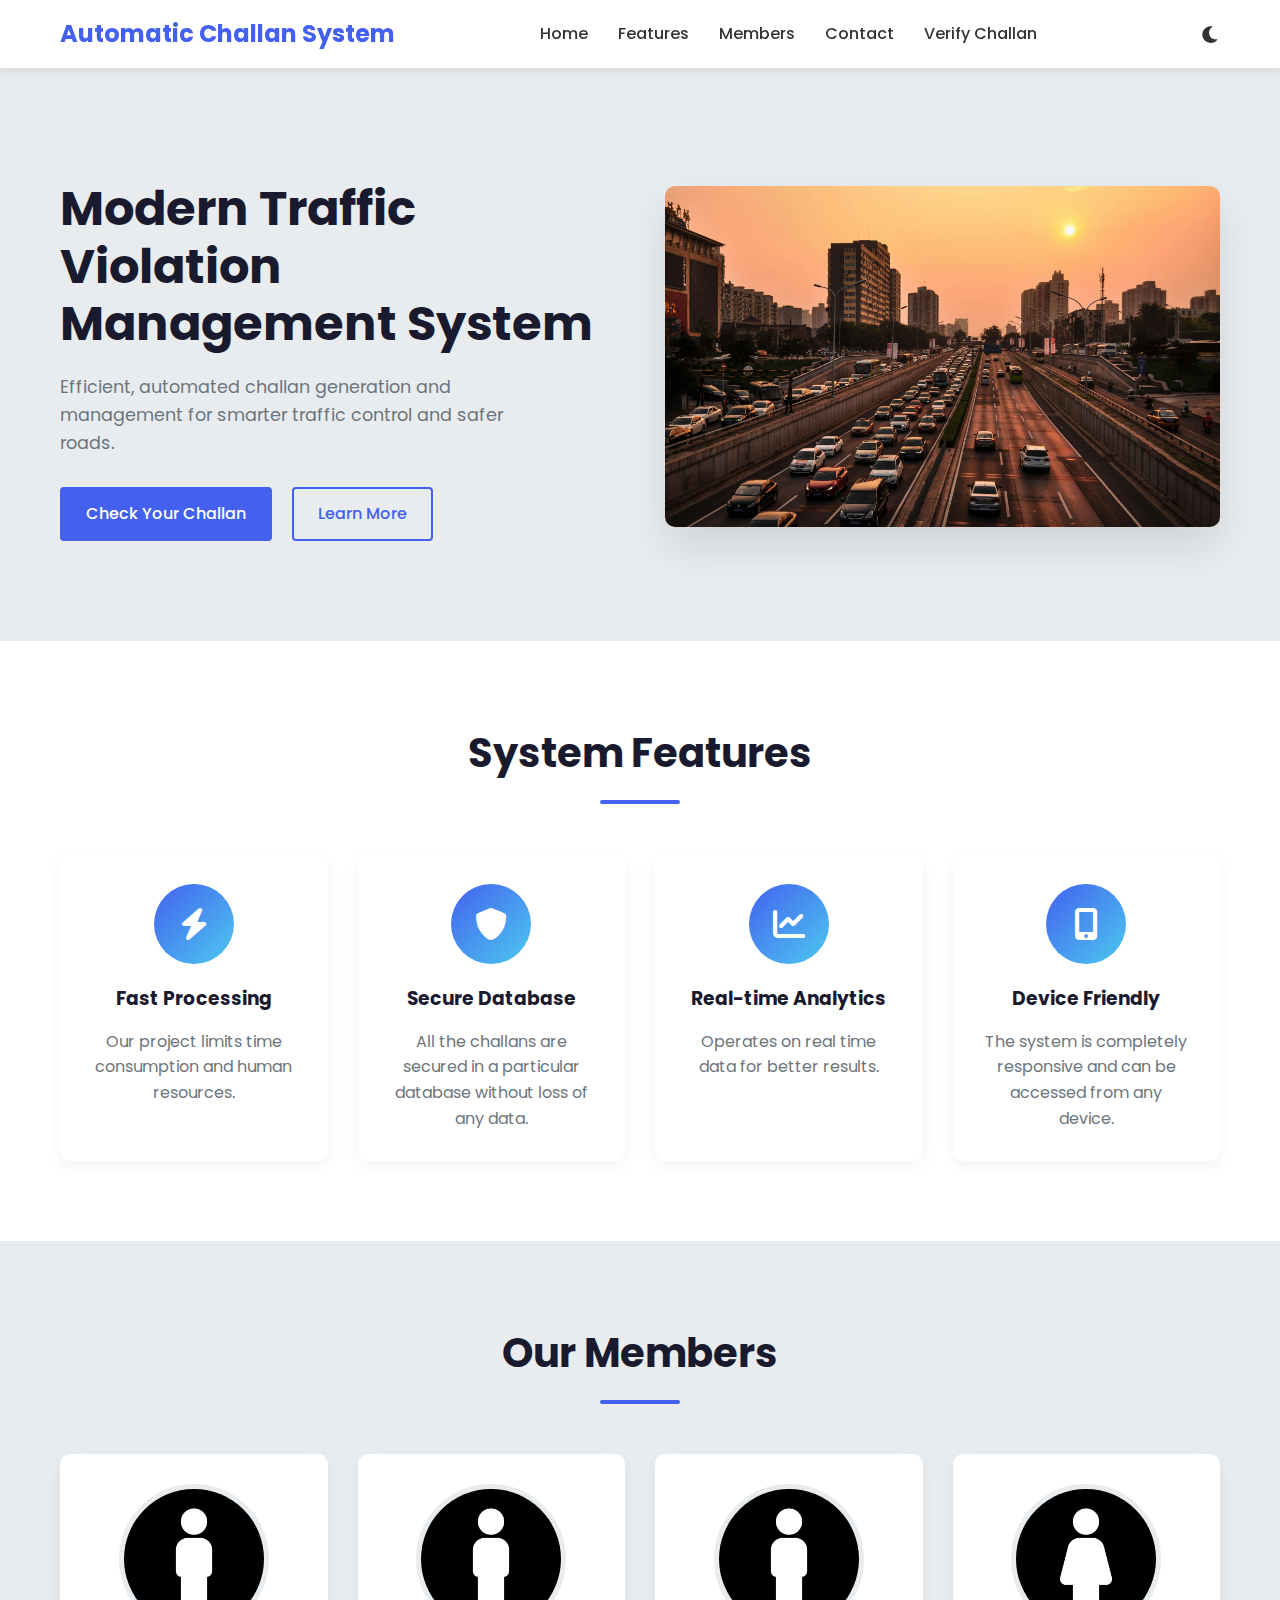
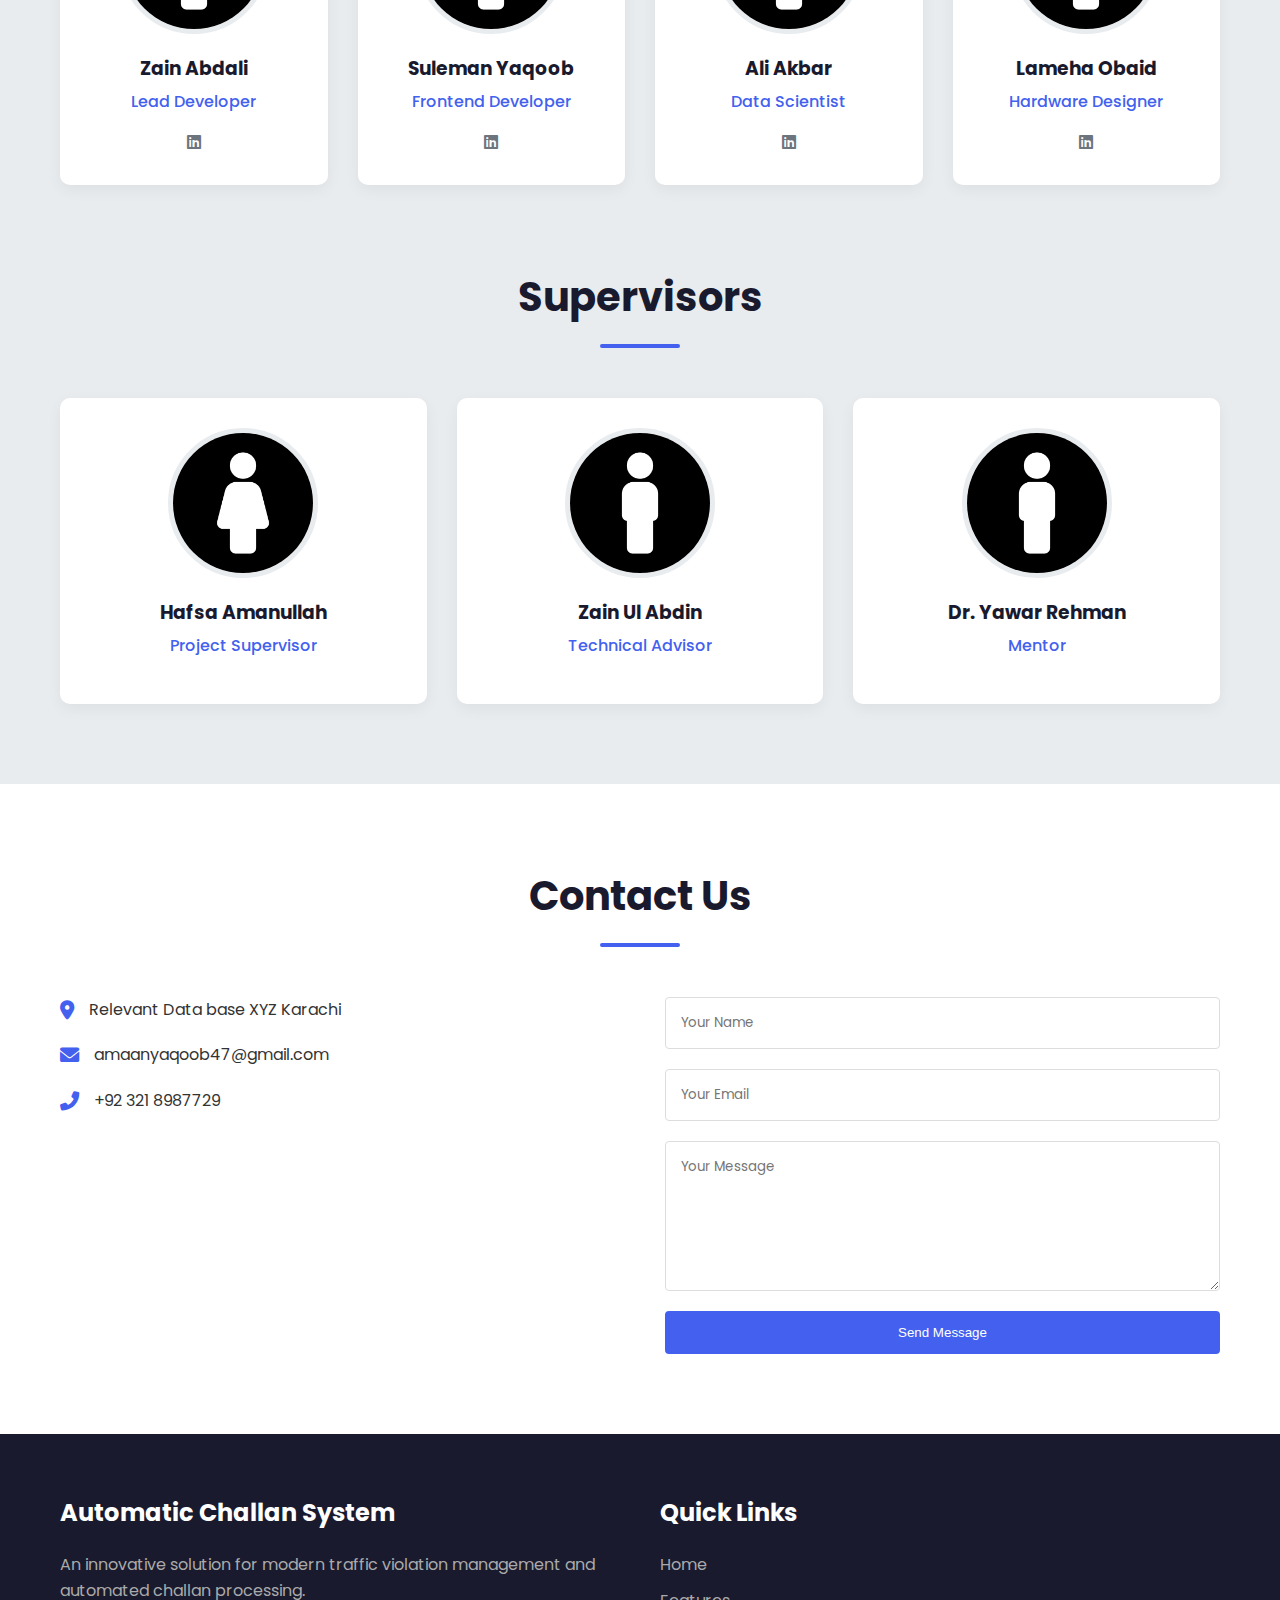
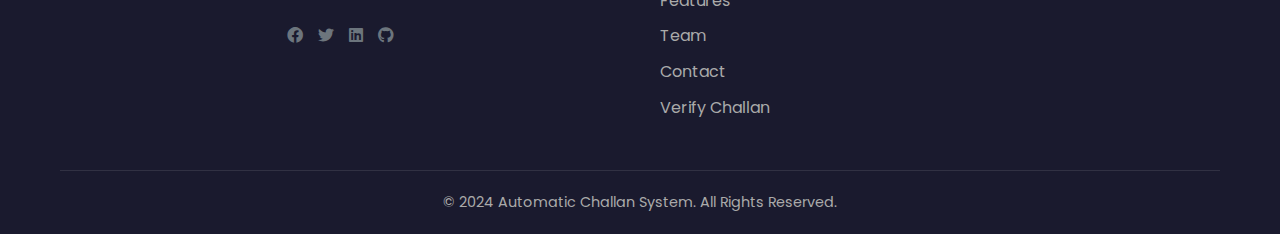
<file: index.html>
<!DOCTYPE html>
<html lang="en">
<head>
    <meta charset="UTF-8">
    <meta name="viewport" content="width=device-width, initial-scale=1.0">
    <title>Automatic Challan System</title>
    <link rel="stylesheet" href="css/index.css">
    <link href="https://fonts.googleapis.com/css2?family=Poppins:wght@300;400;500;600;700&display=swap" rel="stylesheet">
    <link rel="stylesheet" href="https://cdnjs.cloudflare.com/ajax/libs/font-awesome/6.0.0/css/all.min.css">
</head>
<body>
    <header class="header">
        <div class="container">
            <div class="logo">Automatic Challan System</div>
            <nav class="navbar">
                <a href="#home">Home</a>
                <a href="#features">Features</a>
                <a href="#team">Members</a>
                <a href="#contact">Contact</a>
                <a href="challan.html">Verify Challan</a>
            </nav>
            <div class="dark-mode-toggle">
                <i class="fas fa-moon"></i>
                <i class="fas fa-sun"></i>
            </div>
            <div class="menu-toggle">
                <i class="fas fa-bars"></i>
            </div>
        </div>
    </header>

    <section id="home" class="hero">
        <div class="container">
            <div class="hero-content">
                <h1>Modern Traffic Violation Management System</h1>
                <p>Efficient, automated challan generation and management for smarter traffic control and safer roads.</p>
                <div class="hero-buttons">
                    <a href="challan.html" class="btn btn-primary">Check Your Challan</a>
                    <a href="#features" class="btn btn-secondary">Learn More</a>
                </div>
            </div>
            <div class="hero-image">
                <img src="images/img.jpg" alt="Challan System Illustration">
            </div>
        </div>
    </section>

    <section id="features" class="features">
        <div class="container">
            <h2 class="section-title">System Features</h2>
            <div class="features-grid">
                <div class="feature-card">
                    <div class="feature-icon">
                        <i class="fas fa-bolt"></i>
                    </div>
                    <h3>Fast Processing</h3>
                    <p>Our project limits time consumption and human resources.</p>
                </div>
                <div class="feature-card">
                    <div class="feature-icon">
                        <i class="fas fa-shield-alt"></i>
                    </div>
                    <h3>Secure Database</h3>
                    <p>All the challans are secured in a particular database without loss of any data.</p>
                </div>
                <div class="feature-card">
                    <div class="feature-icon">
                        <i class="fas fa-chart-line"></i>
                    </div>
                    <h3>Real-time Analytics</h3>
                    <p>Operates on real time data for better results.</p>
                </div>
                <div class="feature-card">
                    <div class="feature-icon">
                        <i class="fas fa-mobile-alt"></i>
                    </div>
                    <h3>Device Friendly</h3>
                    <p>The system is completely responsive and can be accessed from any device.</p>
                </div>
            </div>
        </div>
    </section>

    <section id="team" class="team">
        <div class="container">
            <h2 class="section-title">Our Members</h2>
            <div class="team-grid">
                <div class="member-card">
                    <div class="member-image">
                        <img src="./images/male.png" alt="Zain Abdali">
                    </div>
                    <h3>Zain Abdali</h3>
                    <p class="position">Lead Developer</p>
                    <div class="social-links">
                        <a href="#"><i class="fab fa-linkedin"></i></a>
                        <!-- <a href="#"><i class="fab fa-github"></i></a>
                        <a href="#"><i class="fab fa-twitter"></i></a> -->
                    </div>
                </div>
                
                <div class="member-card">
                    <div class="member-image">
                        <img src="./images/male.png" alt="Ali Akbar">
                    </div>
                    <h3>Suleman Yaqoob</h3>
                    <p class="position">Frontend Developer</p>
                    <div class="social-links">
                        <a href="https://www.linkedin.com/in/sulemanyaqoob-salehjee-3a59b224a/"><i class="fab fa-linkedin"></i></a>
                        <!-- <a href="#"><i class="fab fa-github"></i></a>
                        <a href="#"><i class="fab fa-twitter"></i></a> -->
                    </div>
                </div>
                
                <div class="member-card">
                    <div class="member-image">
                        <img src="./images/male.png" alt="Suleman Yaqoob">
                    </div>
                    <h3>Ali Akbar</h3>
                    <p class="position">Data Scientist</p>
                    <div class="social-links">
                        <a href="#"><i class="fab fa-linkedin"></i></a>
                        <!-- <a href="#"><i class="fab fa-github"></i></a>
                        <a href="#"><i class="fab fa-twitter"></i></a> -->
                    </div>
                </div>
                
                <div class="member-card">
                    <div class="member-image">
                        <img src="./images/female.png" alt="Lameha Obaid">
                    </div>
                    <h3>Lameha Obaid</h3>
                    <p class="position">Hardware Designer</p>
                    <div class="social-links">
                        <a href="#"><i class="fab fa-linkedin"></i></a>
                        <!-- <a href="#"><i class="fab fa-github"></i></a>
                        <a href="#"><i class="fab fa-twitter"></i></a> -->
                    </div>
                </div>
            </div>

            <h2 class="section-title" style="margin-top: 80px;">Supervisors</h2>
            <div class="supervisors-grid">
                <div class="supervisor-card">
                    <div class="supervisor-image">
                        <img src="./images/female.png" alt="Miss Hafsa Amanullah">
                    </div>
                    <h3>Hafsa Amanullah</h3>
                    <p class="position">Project Supervisor</p>
                </div>
                
                <div class="supervisor-card">
                    <div class="supervisor-image">
                        <img src="./images/male.png" alt="Dr Yawar Rehman">
                    </div>
                    <h3>Zain Ul Abdin</h3>
                    <p class="position">Technical Advisor</p>
                </div>
                
                <div class="supervisor-card">
                    <div class="supervisor-image">
                        <img src="./images/male.png" alt="Sir Zain">
                    </div>
                    <h3>Dr. Yawar Rehman</h3>
                    <p class="position">Mentor</p>
                </div>
            </div>
        </div>
    </section>

    <section id="contact" class="contact">
        <div class="container">
            <h2 class="section-title">Contact Us</h2>
            <div class="contact-container">
                <div class="contact-info">
                    <div class="info-item">
                        <i class="fas fa-map-marker-alt"></i>
                        <p>Relevant Data base XYZ Karachi</p>
                    </div>
                    <div class="info-item">
                        <i class="fas fa-envelope"></i>
                        <p>amaanyaqoob47@gmail.com</p>
                    </div>
                    <div class="info-item">
                        <i class="fas fa-phone-alt"></i>
                        <p>+92 321 8987729</p>
                    </div>
                </div>
                <form action="#" method="post" class="contact-form">
                    <input type="text" name="name" placeholder="Your Name" required>
                    <input type="email" name="email" placeholder="Your Email" required>
                    <textarea name="message" rows="5" placeholder="Your Message" required></textarea>
                    <button type="submit" class="btn btn-primary">Send Message</button>
                </form>
            </div>
        </div>
    </section>

    <footer class="footer">
        <div class="container">
            <div class="footer-content">
                <div class="footer-about">
                    <h3>Automatic Challan System</h3>
                    <p>An innovative solution for modern traffic violation management and automated challan processing.</p>
                    <div class="social-links">
                        <a href="#"><i class="fab fa-facebook"></i></a>
                        <a href="#"><i class="fab fa-twitter"></i></a>
                        <a href="#"><i class="fab fa-linkedin"></i></a>
                        <a href="#"><i class="fab fa-github"></i></a>
                    </div>
                </div>
                <div class="footer-links">
                    <h3>Quick Links</h3>
                    <ul>
                        <li><a href="#home">Home</a></li>
                        <li><a href="#features">Features</a></li>
                        <li><a href="#team">Team</a></li>
                        <li><a href="#contact">Contact</a></li>
                        <li><a href="challan.html">Verify Challan</a></li>
                    </ul>
                </div>
            </div>
            <div class="footer-bottom">
                <p>&copy; 2024 Automatic Challan System. All Rights Reserved.</p>
            </div>
        </div>
    </footer>

    <script>
        // Mobile menu toggle
        document.querySelector('.menu-toggle').addEventListener('click', function() {
            document.querySelector('.navbar').classList.toggle('active');
        });
        
        // Smooth scrolling for anchor links
        document.querySelectorAll('a[href^="#"]').forEach(anchor => {
            anchor.addEventListener('click', function (e) {
                e.preventDefault();
                document.querySelector(this.getAttribute('href')).scrollIntoView({
                    behavior: 'smooth'
                });
            });
        });

        // Dark mode toggle
        const darkModeToggle = document.querySelector('.dark-mode-toggle');
        const body = document.body;
        const darkModeIcon = darkModeToggle.querySelector('.fa-moon');
        const lightModeIcon = darkModeToggle.querySelector('.fa-sun');

        // Check for saved user preference
        if (localStorage.getItem('darkMode') === 'enabled') {
            body.classList.add('dark-mode');
            darkModeIcon.style.display = 'none';
            lightModeIcon.style.display = 'inline-block';
        } else {
            darkModeIcon.style.display = 'inline-block';
            lightModeIcon.style.display = 'none';
        }

        // Toggle dark mode
        darkModeToggle.addEventListener('click', () => {
            body.classList.toggle('dark-mode');
            
            if (body.classList.contains('dark-mode')) {
                localStorage.setItem('darkMode', 'enabled');
                darkModeIcon.style.display = 'none';
                lightModeIcon.style.display = 'inline-block';
            } else {
                localStorage.setItem('darkMode', 'disabled');
                darkModeIcon.style.display = 'inline-block';
                lightModeIcon.style.display = 'none';
            }
        });
    </script>
</body>
</html>
</file>
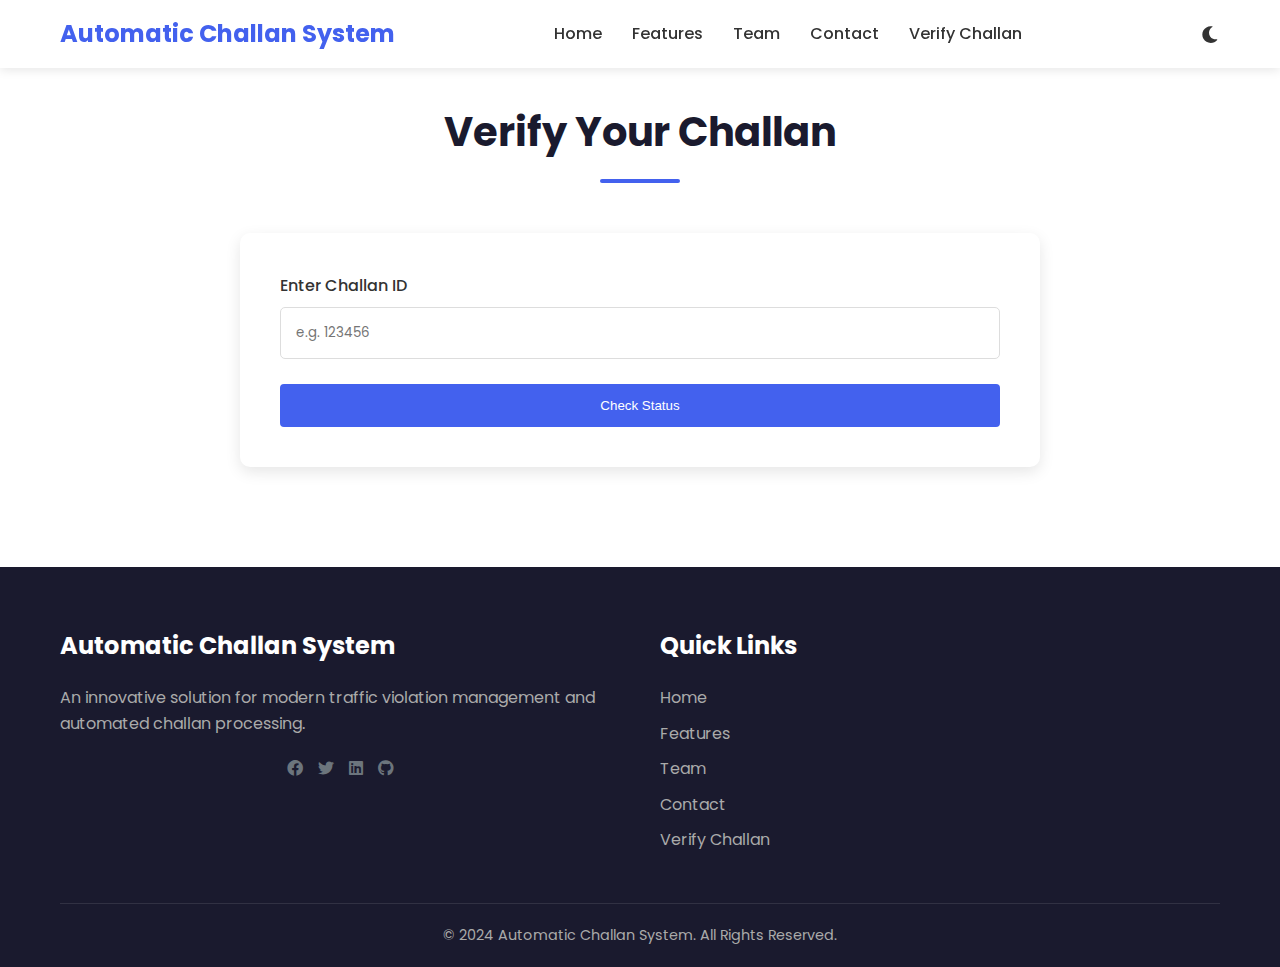
<file: challan.html>
<!DOCTYPE html>
<html lang="en">
<head>
    <meta charset="UTF-8">
    <meta name="viewport" content="width=device-width, initial-scale=1.0">
    <title>Verify Challan | Automatic Challan System</title>
    <link rel="stylesheet" href="css/index.css">
    <link rel="stylesheet" href="css/challan.css">
    <link href="https://fonts.googleapis.com/css2?family=Poppins:wght@300;400;500;600;700&display=swap" rel="stylesheet">
    <link rel="stylesheet" href="https://cdnjs.cloudflare.com/ajax/libs/font-awesome/6.0.0/css/all.min.css">
</head>
<body>
    <header class="header">
        <div class="container">
            <div class="logo">Automatic Challan System</div>
            <nav class="navbar">
                <a href="index.html">Home</a>
                <a href="index.html#features">Features</a>
                <a href="index.html#team">Team</a>
                <a href="index.html#contact">Contact</a>
                <a href="challan.html">Verify Challan</a>
            </nav>
            <div class="dark-mode-toggle">
                <i class="fas fa-moon"></i>
                <i class="fas fa-sun"></i>
            </div>
            <div class="menu-toggle">
                <i class="fas fa-bars"></i>
            </div>
        </div>
    </header>

    <section class="challan-section">
        <div class="container">
            <h2 class="section-title">Verify Your Challan</h2>
            <div class="challan-container">
                <div class="challan-form-container">
                    <form id="challanForm" class="challan-form" onsubmit="viewChallan(); return false;">
                        <div class="form-group">
                            <label for="challanId">Enter Challan ID</label>
                            <input type="text" id="challanId" placeholder="e.g. 123456" required>
                        </div>
                        <button type="submit" onclick="viewChallan()" class="btn btn-primary">Check Status</button>
                    </form>
                </div>
                <div id="challanResult" class="challan-result" style="display: none;"></div>
            </div>
        </div>
    </section>

    <footer class="footer">
        <div class="container">
            <div class="footer-content">
                <div class="footer-about">
                    <h3>Automatic Challan System</h3>
                    <p>An innovative solution for modern traffic violation management and automated challan processing.</p>
                    <div class="social-links">
                        <a href="#"><i class="fab fa-facebook"></i></a>
                        <a href="#"><i class="fab fa-twitter"></i></a>
                        <a href="#"><i class="fab fa-linkedin"></i></a>
                        <a href="#"><i class="fab fa-github"></i></a>
                    </div>
                </div>
                <div class="footer-links">
                    <h3>Quick Links</h3>
                    <ul>
                        <li><a href="index.html">Home</a></li>
                        <li><a href="index.html#features">Features</a></li>
                        <li><a href="index.html#team">Team</a></li>
                        <li><a href="index.html#contact">Contact</a></li>
                        <li><a href="challan.html">Verify Challan</a></li>
                    </ul>
                </div>
            </div>
            <div class="footer-bottom">
                <p>&copy; 2024 Automatic Challan System. All Rights Reserved.</p>
            </div>
        </div>
    </footer>

    <script>
        // Mobile menu toggle
        document.querySelector('.menu-toggle').addEventListener('click', function() {
            document.querySelector('.navbar').classList.toggle('active');
        });
        
        // Dark mode toggle
        const darkModeToggle = document.querySelector('.dark-mode-toggle');
        const body = document.body;
        const darkModeIcon = darkModeToggle.querySelector('.fa-moon');
        const lightModeIcon = darkModeToggle.querySelector('.fa-sun');

        // Check for saved user preference
        if (localStorage.getItem('darkMode') === 'enabled') {
            body.classList.add('dark-mode');
            darkModeIcon.style.display = 'none';
            lightModeIcon.style.display = 'inline-block';
        } else {
            darkModeIcon.style.display = 'inline-block';
            lightModeIcon.style.display = 'none';
        }

        // Toggle dark mode
        darkModeToggle.addEventListener('click', () => {
            body.classList.toggle('dark-mode');
            
            if (body.classList.contains('dark-mode')) {
                localStorage.setItem('darkMode', 'enabled');
                darkModeIcon.style.display = 'none';
                lightModeIcon.style.display = 'inline-block';
            } else {
                localStorage.setItem('darkMode', 'disabled');
                darkModeIcon.style.display = 'inline-block';
                lightModeIcon.style.display = 'none';
            }
        });

        // Challan verification function
        function viewChallan() {
            const challanID = document.getElementById('challanId').value;
            const resultDiv = document.getElementById('challanResult');

            // Challan database
            const challanDatabase = {
                "123456": {
                    name: "Amaan",
                    vehicleRegistration: "ABC-1234",
                    date: "2024-12-19",
                    violation: "Over Speeding",
                    fineAmount: "2000 PKR",
                    status: "Unpaid",
                    dueDate: "2025-01-18",
                    location: "Main Boulevard, Lahore"
                },
                "654321": {
                    name: "Sara",
                    vehicleRegistration: "XYZ-9876",
                    date: "2025-01-05",
                    violation: "Signal Violation",
                    fineAmount: "1500 PKR",
                    status: "Paid",
                    paidDate: "2025-01-10",
                    paymentMethod: "Credit Card"
                },
                "112233": {
                    name: "John",
                    vehicleRegistration: "LMN-4567",
                    date: "2024-11-28",
                    violation: "No Parking",
                    fineAmount: "500 PKR",
                    status: "Unpaid",
                    dueDate: "2024-12-28",
                    location: "Commercial Area, Karachi"
                },
                "223344": {
                    name: "Maya",
                    vehicleRegistration: "PQR-8901",
                    date: "2024-12-01",
                    violation: "No Helmet",
                    fineAmount: "1000 PKR",
                    status: "Paid",
                    paidDate: "2024-12-05",
                    paymentMethod: "JazzCash"
                },
                "334455": {
                    name: "Ali",
                    vehicleRegistration: "TUV-5678",
                    date: "2024-12-22",
                    violation: "Wrong Lane",
                    fineAmount: "800 PKR",
                    status: "Unpaid",
                    dueDate: "2025-01-21",
                    location: "Faisal Avenue, Islamabad"
                },
                "445566": {
                    name: "Zara",
                    vehicleRegistration: "JKL-2345",
                    date: "2024-12-25",
                    violation: "Over Speeding",
                    fineAmount: "2000 PKR",
                    status: "Unpaid",
                    dueDate: "2025-01-24",
                    location: "GT Road, Rawalpindi"
                }
            };

            if (challanDatabase[challanID]) {
                const challan = challanDatabase[challanID];
                let html = `
                    <div class="challan-details">
                        <h3><i class="fas fa-receipt"></i> Challan Details</h3>
                        <div class="detail-row">
                            <span class="detail-label">Challan ID:</span>
                            <span class="detail-value">${challanID}</span>
                        </div>
                        <div class="detail-row">
                            <span class="detail-label">Name:</span>
                            <span class="detail-value">${challan.name}</span>
                        </div>
                        <div class="detail-row">
                            <span class="detail-label">Vehicle Registration:</span>
                            <span class="detail-value">${challan.vehicleRegistration}</span>
                        </div>
                        <div class="detail-row">
                            <span class="detail-label">Violation Date:</span>
                            <span class="detail-value">${challan.date}</span>
                        </div>
                        <div class="detail-row">
                            <span class="detail-label">Violation Type:</span>
                            <span class="detail-value">${challan.violation}</span>
                        </div>
                        <div class="detail-row">
                            <span class="detail-label">Fine Amount:</span>
                            <span class="detail-value">${challan.fineAmount}</span>
                        </div>`;

                if (challan.status === "Paid") {
                    html += `
                        <div class="detail-row status-paid">
                            <span class="detail-label">Status:</span>
                            <span class="detail-value">${challan.status}</span>
                        </div>
                        <div class="detail-row">
                            <span class="detail-label">Paid Date:</span>
                            <span class="detail-value">${challan.paidDate}</span>
                        </div>
                        <div class="detail-row">
                            <span class="detail-label">Payment Method:</span>
                            <span class="detail-value">${challan.paymentMethod}</span>
                        </div>`;
                } else {
                    html += `
                        <div class="detail-row status-unpaid">
                            <span class="detail-label">Status:</span>
                            <span class="detail-value">${challan.status}</span>
                        </div>
                        <div class="detail-row">
                            <span class="detail-label">Due Date:</span>
                            <span class="detail-value">${challan.dueDate}</span>
                        </div>
                        <div class="detail-row">
                            <span class="detail-label">Violation Location:</span>
                            <span class="detail-value">${challan.location}</span>
                        </div>
                        <div class="payment-options">
                            <h4><i class="fas fa-credit-card"></i> Pay Now</h4>
                            <button class="btn btn-primary"><i class="fas fa-mobile-alt"></i> JazzCash</button>
                            <button class="btn btn-primary"><i class="fas fa-credit-card"></i> Credit Card</button>
                            <button class="btn btn-primary"><i class="fas fa-university"></i> Bank Transfer</button>
                        </div>`;
                }

                html += `</div>`;
                resultDiv.innerHTML = html;
            } else {
                resultDiv.innerHTML = `
                    <div class="no-result">
                        <i class="fas fa-exclamation-circle"></i>
                        <h3>No Challan Found</h3>
                        <p>The Challan ID <strong>${challanID}</strong> does not exist in our database.</p>
                        <p>Please check the ID and try again, or contact our support team if you believe this is an error.</p>
                    </div>`;
            }

            resultDiv.style.display = 'block';
        }
    </script>
</body>
</html>
</file>
<file: css/index.css>
/* Global Styles */
:root {
    --primary-color: #4361ee;
    --secondary-color: #3f37c9;
    --accent-color: #4cc9f0;
    --dark-color: #1a1a2e;
    --dark-color2: #0f0f1d;
    --light-color: #f8f9fa;
    --success-color: #4bb543;
    --warning-color: #f0ad4e;
    --danger-color: #d9534f;
    --gray-color: #6c757d;
    --light-gray: #e9ecef;
    
    /* Dark mode variables */
    --bg-color: #fff;
    --text-color: #333;
    --card-bg: #fff;
    --header-bg: #fff;
    --footer-bg: var(--dark-color);
    --section-bg: #fff;
    --section-alt-bg: var(--light-gray);
}

/* Dark mode styles */
body.dark-mode {
    --bg-color: #121212;
    --text-color: #f8f9fa;
    --card-bg: #1e1e1e;
    --header-bg: #1e1e1e;
    --footer-bg: #121212;
    --section-bg: #121212;
    --section-alt-bg: #1e1e1e;
    --light-gray: #2d2d2d;
    --gray-color: #aaa;
}

* {
    margin: 0;
    padding: 0;
    box-sizing: border-box;
}

body {
    font-family: 'Poppins', sans-serif;
    line-height: 1.6;
    color: var(--text-color);
    background-color: var(--bg-color);
    transition: background-color 0.3s ease, color 0.3s ease;
}

.container {
    width: 100%;
    max-width: 1200px;
    margin: 0 auto;
    padding: 0 20px;
}

section {
    padding: 80px 0;
}

.section-title {
    text-align: center;
    margin-bottom: 50px;
    font-size: 2.5rem;
    color: var(--dark-color);
    position: relative;
}
.dark-mode .section-title{
    color: var(--light-color)
}
.section-title::after {
    content: '';
    display: block;
    width: 80px;
    height: 4px;
    background: var(--primary-color);
    margin: 15px auto;
    border-radius: 2px;
}

.btn {
    display: inline-block;
    padding: 12px 24px;
    border-radius: 4px;
    text-decoration: none;
    font-weight: 500;
    transition: all 0.3s ease;
    cursor: pointer;
}

.btn-primary {
    background-color: var(--primary-color);
    color: white;
    border: 2px solid var(--primary-color);
}

.btn-primary:hover {
    background-color: var(--secondary-color);
    border-color: var(--secondary-color);
    transform: translateY(-2px);
}

.btn-secondary {
    background-color: transparent;
    color: var(--primary-color);
    border: 2px solid var(--primary-color);
}

.btn-secondary:hover {
    background-color: var(--primary-color);
    color: white;
    transform: translateY(-2px);
}

/* Header Styles */
.header {
    position: fixed;
    top: 0;
    left: 0;
    width: 100%;
    background-color: var(--header-bg);
    box-shadow: 0 2px 10px rgba(0, 0, 0, 0.1);
    z-index: 1000;
    padding: 15px 0;
    transition: all 0.3s ease;
}

.dark-mode .header {
    box-shadow: 0 2px 10px rgba(0, 0, 0, 0.3);
}

.header .container {
    display: flex;
    justify-content: space-between;
    align-items: center;
}

.logo {
    font-size: 1.5rem;
    font-weight: 700;
    color: var(--primary-color);
    text-decoration: none;
}

.navbar {
    display: flex;
    gap: 30px;
}

.navbar a {
    color: var(--text-color);
    text-decoration: none;
    font-weight: 500;
    transition: color 0.3s ease;
    position: relative;
}

.navbar a:hover {
    color: var(--primary-color);
}

.navbar a::after {
    content: '';
    position: absolute;
    width: 0;
    height: 2px;
    bottom: -5px;
    left: 0;
    background-color: var(--primary-color);
    transition: width 0.3s ease;
}

.navbar a:hover::after {
    width: 100%;
}

/* Dark mode toggle button */
.dark-mode-toggle {
    cursor: pointer;
    font-size: 1.2rem;
    color: var(--text-color);
    display: flex;
    align-items: center;
    gap: 10px;
    margin-left: 20px;
}

.dark-mode-toggle i {
    transition: all 0.3s ease;
}

.dark-mode-toggle .fa-sun {
    display: none;
    color: #ffd700;
}

.dark-mode-toggle .fa-moon {
    display: inline-block;
}

.dark-mode .dark-mode-toggle .fa-sun {
    display: inline-block;
}

.dark-mode .dark-mode-toggle .fa-moon {
    display: none;
}

.menu-toggle {
    display: none;
    cursor: pointer;
    font-size: 1.5rem;
    color: var(--text-color);
}

/* Hero Section */
.hero {
    padding: 180px 0 100px;
    background: linear-gradient(135deg, var(--section-alt-bg) 0%, var(--light-gray) 100%);
}

.hero .container {
    display: flex;
    align-items: center;
    justify-content: space-between;
    gap: 50px;
}

.hero-content {
    flex: 1;
}

.hero h1 {
    font-size: 3rem;
    margin-bottom: 20px;
    color: var(--dark-color);
    line-height: 1.2;
}

.dark-mode .hero h1 {
    color: var(--light-color);
}

.hero p {
    font-size: 1.1rem;
    margin-bottom: 30px;
    color: var(--gray-color);
    max-width: 500px;
}

.hero-buttons {
    display: flex;
    gap: 20px;
}

.hero-image {
    flex: 1;
    text-align: center;
}

.hero-image img {
    max-width: 100%;
    height: auto;
    border-radius: 10px;
    box-shadow: 0 20px 40px rgba(0, 0, 0, 0.1);
}

.dark-mode .hero-image img {
    box-shadow: 0 20px 40px rgba(0, 0, 0, 0.3);
}

/* Features Section */
.features {
    background-color: var(--section-bg);
}

.features-grid {
    display: grid;
    grid-template-columns: repeat(auto-fit, minmax(250px, 1fr));
    gap: 30px;
}

.feature-card {
    background: var(--card-bg);
    padding: 30px;
    border-radius: 10px;
    text-align: center;
    box-shadow: 0 5px 15px rgba(0, 0, 0, 0.05);
    transition: transform 0.3s ease, box-shadow 0.3s ease;
}

.dark-mode .feature-card {
    box-shadow: 0 5px 15px rgba(0, 0, 0, 0.3);
}

.feature-card:hover {
    transform: translateY(-10px);
    box-shadow: 0 15px 30px rgba(0, 0, 0, 0.1);
}

.dark-mode .feature-card:hover {
    box-shadow: 0 15px 30px rgba(0, 0, 0, 0.3);
}

.feature-icon {
    width: 80px;
    height: 80px;
    margin: 0 auto 20px;
    background: linear-gradient(135deg, var(--primary-color) 0%, var(--accent-color) 100%);
    border-radius: 50%;
    display: flex;
    align-items: center;
    justify-content: center;
    color: white;
    font-size: 2rem;
}

.feature-card h3 {
    margin-bottom: 15px;
    color: var(--dark-color);
}

.dark-mode .feature-card h3 {
    color: var(--light-color);
}

.feature-card p {
    color: var(--gray-color);
}

/* Team Section */
.team {
    background-color: var(--section-alt-bg);
}

.team-grid, .supervisors-grid {
    display: grid;
    grid-template-columns: repeat(auto-fit, minmax(250px, 1fr));
    gap: 30px;
}

.member-card, .supervisor-card {
    background: var(--card-bg);
    border-radius: 10px;
    overflow: hidden;
    box-shadow: 0 5px 15px rgba(0, 0, 0, 0.05);
    transition: transform 0.3s ease;
    text-align: center;
    padding: 30px 20px;
}

.dark-mode .member-card,
.dark-mode .supervisor-card {
    box-shadow: 0 5px 15px rgba(0, 0, 0, 0.3);
}

.member-card:hover, .supervisor-card:hover {
    transform: translateY(-10px);
}

.member-image, .supervisor-image {
    width: 150px;
    height: 150px;
    border-radius: 50%;
    overflow: hidden;
    margin: 0 auto 20px;
    border: 5px solid var(--light-gray);
}

.member-image img, .supervisor-image img {
    width: 100%;
    height: 100%;
    object-fit: cover;
}

.member-card h3, .supervisor-card h3 {
    margin-bottom: 5px;
    color: var(--dark-color);
}

.dark-mode .member-card h3,
.dark-mode .supervisor-card h3 {
    color: var(--light-color);
}

.position {
    color: var(--primary-color);
    font-weight: 500;
    margin-bottom: 15px;
}

.social-links {
    display: flex;
    justify-content: center;
    gap: 15px;
}

.social-links a {
    color: var(--gray-color);
    transition: color 0.3s ease;
}

.social-links a:hover {
    color: var(--primary-color);
}

/* Contact Section */
.contact {
    background-color: var(--section-bg);
}

.contact-container {
    display: grid;
    grid-template-columns: repeat(auto-fit, minmax(300px, 1fr));
    gap: 50px;
}

.contact-info {
    display: flex;
    flex-direction: column;
    gap: 20px;
}

.info-item {
    display: flex;
    align-items: flex-start;
    gap: 15px;
}

.info-item i {
    color: var(--primary-color);
    font-size: 1.2rem;
    margin-top: 3px;
}

.contact-form {
    display: flex;
    flex-direction: column;
    gap: 20px;
}

.contact-form input,
.contact-form textarea {
    padding: 15px;
    border: 1px solid #ddd;
    border-radius: 4px;
    font-family: 'Poppins', sans-serif;
    transition: border-color 0.3s ease;
}

.dark-mode .contact-form input,
.dark-mode .contact-form textarea {
    background-color: var(--card-bg);
    color: var(--text-color);
    border-color: #444;
}

.contact-form input:focus,
.contact-form textarea:focus {
    outline: none;
    border-color: var(--primary-color);
}

.contact-form textarea {
    resize: vertical;
    min-height: 150px;
}

/* Footer */
.footer {
    background-color: var(--footer-bg);
    color: white;
    padding: 60px 0 0;
}
.dark-mode .footer{
    background:var(--dark-color2);
}

.footer-content {
    display: grid;
    grid-template-columns: repeat(auto-fit, minmax(250px, 1fr));
    gap: 40px;
    margin-bottom: 40px;
}

.footer-about h3 {
    font-size: 1.5rem;
    margin-bottom: 20px;
    color: white;
}

.footer-about p {
    margin-bottom: 20px;
    color: #aaa;
}

.footer-links h3 {
    font-size: 1.5rem;
    margin-bottom: 20px;
    color: white;
}
.dark-mode .footer-links{
    color: var(--light-color)
}
.footer-links ul {
    list-style: none;
}

.footer-links li {
    margin-bottom: 10px;
}

.footer-links a {
    color: #aaa;
    text-decoration: none;
    transition: color 0.3s ease;
}

.footer-links a:hover {
    color: white;
}

.footer-bottom {
    text-align: center;
    padding: 20px 0;
    border-top: 1px solid rgba(255, 255, 255, 0.1);
    color: #aaa;
    font-size: 0.9rem;
}

/* Responsive Styles */
@media (max-width: 992px) {
    .hero .container {
        flex-direction: column;
        text-align: center;
    }
    
    .hero-buttons {
        justify-content: center;
    }
    
    .hero p {
        margin-left: auto;
        margin-right: auto;
    }
}

@media (max-width: 768px) {
    .navbar {
        position: fixed;
        top: 70px;
        left: -100%;
        width: 100%;
        background-color: var(--header-bg);
        flex-direction: column;
        align-items: center;
        padding: 20px 0;
        box-shadow: 0 5px 10px rgba(0, 0, 0, 0.1);
        transition: left 0.3s ease;
    }
    
    .navbar.active {
        left: 0;
    }
    
    .menu-toggle {
        display: block;
    }
    
    .hero h1 {
        font-size: 2.5rem;
    }
    
    .hero-buttons {
        flex-direction: column;
        gap: 15px;
    }
    
    .btn {
        width: 100%;
        text-align: center;
    }

    .dark-mode-toggle {
        margin-left: 15px;
    }
}

@media (max-width: 576px) {
    .section-title {
        font-size: 2rem;
    }
    
    .hero {
        padding: 150px 0 80px;
    }
    
    .hero h1 {
        font-size: 2rem;
    }

    .header .container {
        flex-wrap: wrap;
    }

    .logo {
        order: 1;
    }

    .menu-toggle {
        order: 2;
    }

    .dark-mode-toggle {
        order: 3;
        margin-left: auto;
    }

    .navbar {
        order: 4;
        width: 100%;
        top: 60px;
    }
}
</file>
<file: css/challan.css>
/* Challan Page Specific Styles */
.challan-section {
    padding: 100px 0;
    background-color: var(--section-bg);
}

.challan-container {
    max-width: 800px;
    margin: 0 auto;
    background: var(--card-bg);
    border-radius: 10px;
    box-shadow: 0 5px 15px rgba(0, 0, 0, 0.1);
    overflow: hidden;
}

.dark-mode .challan-container {
    box-shadow: 0 5px 15px rgba(0, 0, 0, 0.3);
}

.challan-form-container {
    padding: 40px;
}

.challan-form {
    display: flex;
    flex-direction: column;
    gap: 25px;
}

.form-group {
    display: flex;
    flex-direction: column;
    gap: 8px;
}

.form-group label {
    font-weight: 500;
    color: var(--text-color);
}

.form-group input {
    padding: 15px;
    border: 1px solid #ddd;
    border-radius: 5px;
    font-family: 'Poppins', sans-serif;
    transition: all 0.3s ease;
}

.dark-mode .form-group input {
    background-color: var(--card-bg);
    color: var(--text-color);
    border-color: #444;
}

.form-group input:focus {
    outline: none;
    border-color: var(--primary-color);
    box-shadow: 0 0 0 3px rgba(67, 97, 238, 0.2);
}

.challan-result {
    padding: 0 40px 40px;
}

.challan-details {
    display: flex;
    flex-direction: column;
    gap: 15px;
}

.challan-details h3 {
    color: var(--primary-color);
    margin-bottom: 20px;
    display: flex;
    align-items: center;
    gap: 10px;
}

.detail-row {
    display: flex;
    justify-content: space-between;
    padding: 12px 0;
    border-bottom: 1px solid var(--light-gray);
}

.detail-label {
    font-weight: 500;
    color: var(--text-color);
}

.detail-value {
    color: var(--gray-color);
    text-align: right;
}

.status-paid .detail-value {
    color: var(--success-color);
    font-weight: 600;
}

.status-unpaid .detail-value {
    color: var(--danger-color);
    font-weight: 600;
}

.payment-options {
    margin-top: 30px;
    padding-top: 20px;
    border-top: 1px solid var(--light-gray);
}

.payment-options h4 {
    margin-bottom: 15px;
    display: flex;
    align-items: center;
    gap: 10px;
    color: var(--text-color);
}

.payment-options button {
    margin-right: 10px;
    margin-bottom: 10px;
}

.no-result {
    text-align: center;
    padding: 30px;
}

.no-result i {
    font-size: 3rem;
    color: var(--warning-color);
    margin-bottom: 20px;
}

.no-result h3 {
    color: var(--text-color);
    margin-bottom: 10px;
}

.no-result p {
    color: var(--gray-color);
    margin-bottom: 10px;
}

@media (max-width: 768px) {
    .challan-form-container,
    .challan-result {
        padding: 30px 20px;
    }
    
    .detail-row {
        flex-direction: column;
        gap: 5px;
    }
    
    .detail-value {
        text-align: left;
    }
    
    .payment-options button {
        width: 100%;
        margin-right: 0;
    }
}
</file>
